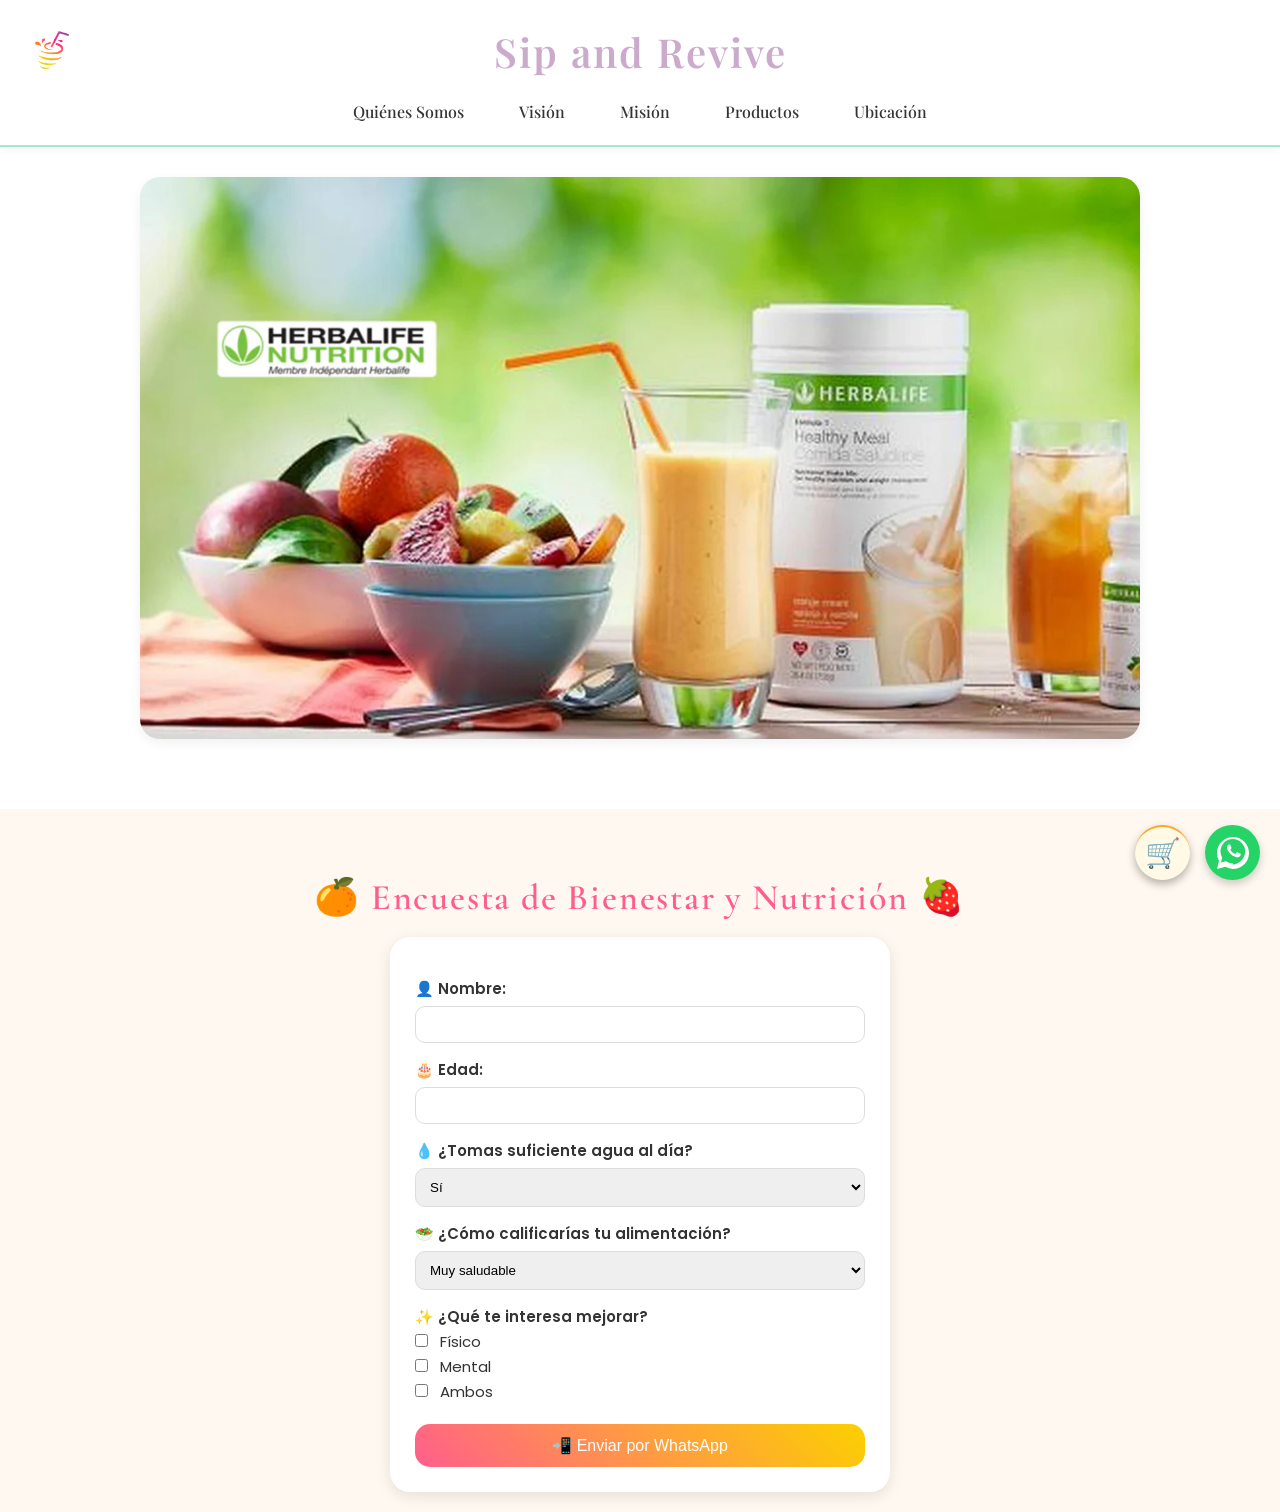
<file: index.html>
<!DOCTYPE html>
<html lang="es">
<head>
  <meta charset="UTF-8" />
  <meta name="viewport" content="width=device-width, initial-scale=1.0"/>
  <title>Sip and Revive</title>
  <link rel="stylesheet" href="style.css" />
  <link href="https://fonts.googleapis.com/css2?family=Playfair+Display&display=swap" rel="stylesheet">
  <link href="https://fonts.googleapis.com/css2?family=Playfair+Display:wght@500;700&family=Lato:wght@300;400;700&display=swap" rel="stylesheet">
  <link href="https://fonts.googleapis.com/css2?family=Cormorant+Garamond:wght@600&family=Poppins&display=swap" rel="stylesheet">
  <style>
    .encuesta-container {
      background: #fff8f0;
      font-family: 'Poppins', sans-serif;
      color: #333;
      padding: 20px;
    }
    .encuesta-container h2 {
      text-align: center;
      color: #ff5e8c;
      font-family: 'Cormorant Garamond', serif;
      font-size: 36px;
      margin-top: 40px;
    }
    form {
      max-width: 500px;
      margin: 0 auto;
      background: white;
      border-radius: 20px;
      padding: 25px;
      box-shadow: 0 4px 15px rgba(0,0,0,0.1);
      font-size: 15px;
    }
    label {
      display: block;
      margin-top: 15px;
      font-weight: 600;
    }
    input, select {
      width: 100%;
      padding: 10px;
      margin-top: 5px;
      border: 1px solid #ddd;
      border-radius: 10px;
    }
    input[type="checkbox"] {
      width: auto;
      margin-right: 8px;
    }
    button {
      margin-top: 20px;
      background: linear-gradient(45deg, #ff5e8c, #ff9a44, #fcd000);
      color: white;
      padding: 12px 18px;
      border: none;
      border-radius: 15px;
      font-size: 16px;
      cursor: pointer;
      width: 100%;
      transition: transform 0.2s;
    }
    button:hover {
      transform: scale(1.05);
    }
  </style>
</head>
<body>

  <a href="index.html" title="Ir al inicio">
  <img src="img/sip.jpg" alt="Sip and Revive Logo" class="logo-flotante" />
</a>


  <!-- Botón WhatsApp -->
  <a href="https://wa.me/50254330040" class="boton-flotante whatsapp" target="_blank" rel="noopener" aria-label="WhatsApp">
    <svg xmlns="http://www.w3.org/2000/svg" viewBox="0 0 24 24" fill="white" width="32" height="32" aria-hidden="true">
      <path d="M20.52 3.48A11.944 11.944 0 0012 0C5.372 0 0 5.372 0 12c0 2.115.555 4.09 1.52 5.82L0 24l6.3-1.6A11.945 11.945 0 0012 24c6.627 0 12-5.373 12-12 0-3.22-1.26-6.24-3.48-8.52zm-8.44 16.44a9.3 9.3 0 01-5.03-1.5l-.36-.22-3.74.95.98-3.65-.23-.37a9.35 9.35 0 011.5-10.9 9.348 9.348 0 0113.2 0 9.35 9.35 0 010 13.2 9.3 9.3 0 01-6.6 3.19zm5.12-7.66c-.27-.14-1.6-.78-1.85-.86-.24-.09-.41-.14-.58.14-.17.27-.66.85-.8 1.03-.14.17-.28.19-.53.07a6.58 6.58 0 01-1.93-1.19 7.35 7.35 0 01-1.36-1.7c-.14-.24-.01-.36.11-.5.12-.12.27-.28.4-.43.13-.14.17-.24.26-.4.09-.14.04-.26-.02-.38-.07-.12-.58-1.39-.8-1.9-.21-.5-.43-.43-.58-.44-.15-.02-.32-.02-.5-.02-.17 0-.45.07-.68.33-.23.27-.89.87-.89 2.12 0 1.25.91 2.46 1.03 2.63.12.17 1.77 2.7 4.28 3.77.6.26 1.07.42 1.44.54.6.2 1.15.17 1.58.1.48-.08 1.6-.65 1.83-1.28.23-.63.23-1.17.16-1.28-.07-.11-.24-.18-.5-.32z"/>
    </svg>
  </a>

  <!-- Botón flotante Carrito -->
  <a href="productos.html#carrito" class="boton-flotante carrito" title="Ver carrito">🛒</a>

  <header>
    <h1>Sip and Revive</h1>
    <nav>
      <ul>
        <li><a href="Quienes_somos.html">Quiénes Somos</a></li>
        <li><a href="vision.html">Visión</a></li>
        <li><a href="mision.html">Misión</a></li>
        <li><a href="productos.html">Productos</a></li>
        <li><a href="indo.html">Ubicación</a></li> <!-- enlace a la nueva página -->
      </ul>
    </nav>
  </header>

  <section class="hero">
    <img src="img/herbalife.jpg" alt="Imagen principal de Sip and Revive" />
  </section>

  <!-- Encuesta -->
  <section class="encuesta-container">
    <h2>🍊 Encuesta de Bienestar y Nutrición 🍓</h2>
    <form id="encuesta-form" onsubmit="enviarWhatsApp(event)">
      <label for="nombre">👤 Nombre:</label>
      <input type="text" id="nombre" required>

      <label for="edad">🎂 Edad:</label>
      <input type="number" id="edad" required>

      <label for="agua">💧 ¿Tomas suficiente agua al día?</label>
      <select id="agua" required>
        <option value="Sí">Sí</option>
        <option value="No">No</option>
        <option value="A veces">A veces</option>
      </select>

      <label for="alimentacion">🥗 ¿Cómo calificarías tu alimentación?</label>
      <select id="alimentacion" required>
        <option value="Muy saludable">Muy saludable</option>
        <option value="Normal">Normal</option>
        <option value="Poco saludable">Poco saludable</option>
      </select>

      <label>✨ ¿Qué te interesa mejorar?</label>
      <input type="checkbox" id="fisico" value="Físico"> Físico<br>
      <input type="checkbox" id="mental" value="Mental"> Mental<br>
      <input type="checkbox" id="ambos" value="Ambos"> Ambos<br>

      <button type="submit">📲 Enviar por WhatsApp</button>
    </form>
  </section>

  <script>
    function enviarWhatsApp(event) {
      event.preventDefault();
      const nombre = document.getElementById('nombre').value;
      const edad = document.getElementById('edad').value;
      const agua = document.getElementById('agua').value;
      const alimentacion = document.getElementById('alimentacion').value;
      let intereses = [];
      if (document.getElementById('fisico').checked) intereses.push("Físico");
      if (document.getElementById('mental').checked) intereses.push("Mental");
      if (document.getElementById('ambos').checked) intereses.push("Ambos");
      const mensaje = `Hola, soy ${nombre}, tengo ${edad} años.
💧 Tomo agua: ${agua}
🍎 Alimentación: ${alimentacion}
✨ Interés en mejorar: ${intereses.join(", ")}`;
      const numero = "50254330040";
      const url = `https://wa.me/${numero}?text=${encodeURIComponent(mensaje)}`;
      window.open(url, '_blank');
    }
  </script>

  <script src="carrito.js"></script>
</body>
</html>
</file>
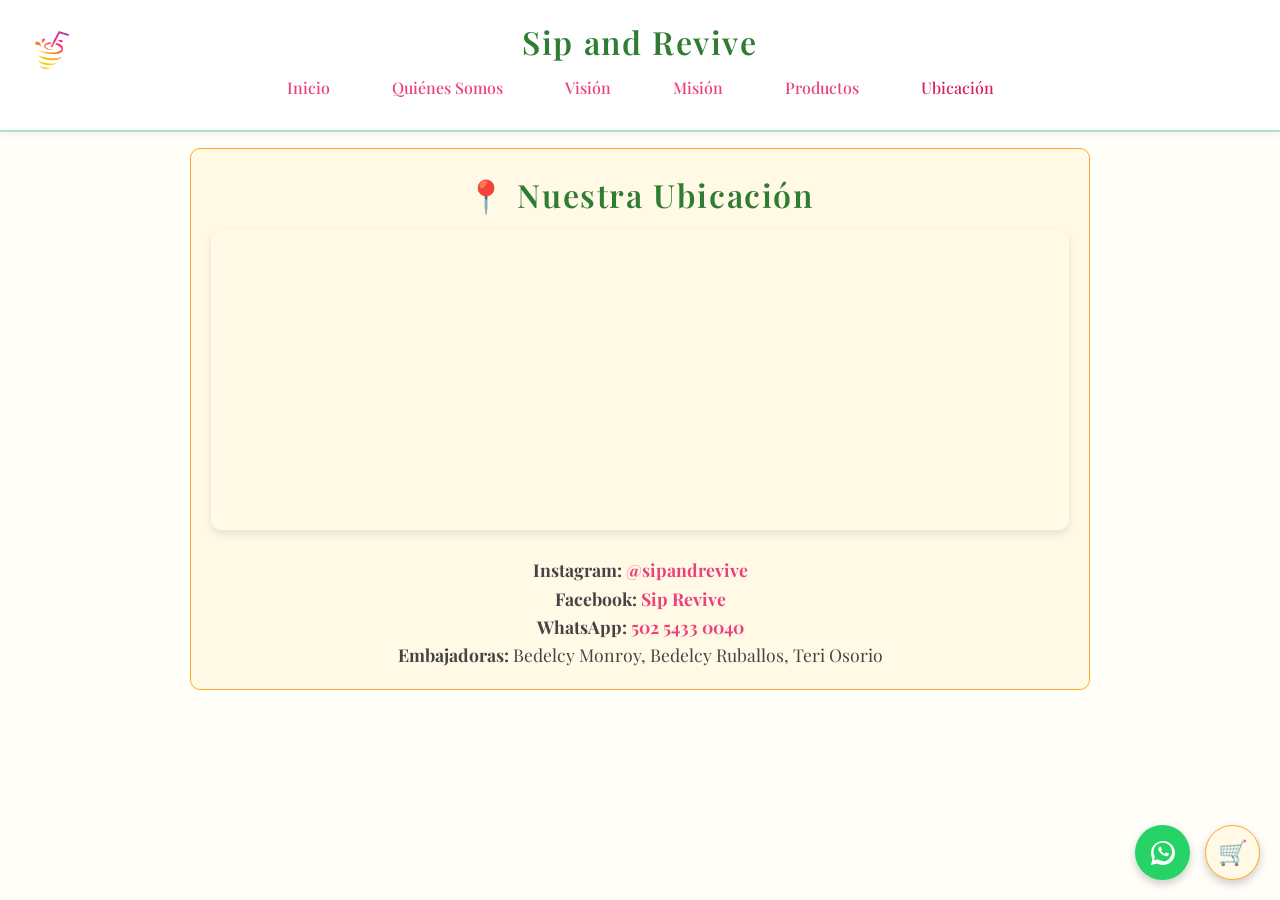
<file: indo.html>
<!DOCTYPE html>
<html lang="es">
<head>
  <meta charset="UTF-8" />
  <meta name="viewport" content="width=device-width, initial-scale=1.0" />
  <title>Ubicación - Sip and Revive</title>
  <link rel="stylesheet" href="style.css" />
  <link href="https://fonts.googleapis.com/css2?family=Playfair+Display&display=swap" rel="stylesheet">
  <style>
    body {
      font-family: 'Playfair Display', serif;
      background-color: #fffef9;
      color: #333;
      margin: 0;
      padding: 0;
    }

    header {
      text-align: center;
      padding: 1rem 0 0.3rem;
    }
    header h1 {
      margin: 0;
      font-family: 'Playfair Display', serif;
      font-size: 2rem;
      color: #2e7d32;
    }
    nav ul {
      list-style: none;
      display: flex;
      justify-content: center;
      gap: 2rem;
      padding: 0;
      margin: 0.5rem 0 1.5rem 0;
      font-weight: 600;
    }
    nav ul li a {
      text-decoration: none;
      color: #ec407a;
      transition: color 0.3s ease;
    }
    nav ul li a:hover,
    nav ul li a.active {
      color: #d81b60;
    }

    .ubicacion-container {
      background: #fff9e6;
      border: 1px solid #ffa726;
      border-radius: 10px;
      padding: 20px;
      margin: 1rem auto 2rem;
      max-width: 900px;
    }
    .ubicacion-container h2 {
      text-align: center;
      color: #2e7d32;
      font-size: 32px;
      margin-top: 0;
    }
    .ubicacion-container p a {
      color: #ec407a;
      text-decoration: none;
      font-weight: bold;
    }
    .ubicacion-container p a:hover {
      color: #d81b60;
    }

    /* Botones flotantes */
    .boton-flotante {
      position: fixed;
      bottom: 20px;
      width: 55px;
      height: 55px;
      border-radius: 50%;
      display: flex;
      align-items: center;
      justify-content: center;
      box-shadow: 0 4px 10px rgba(0,0,0,0.2);
      cursor: pointer;
      transition: background-color 0.3s ease;
      z-index: 1000;
      text-decoration: none;
    }
    .boton-flotante.whatsapp {
      right: 90px;
      background-color: #25d366;
    }
    .boton-flotante.whatsapp:hover {
      background-color: #1ebe57;
    }
    .boton-flotante.whatsapp svg {
      width: 24px;
      height: 24px;
      fill: white;
    }
    .boton-flotante.carrito {
      right: 20px;
      background-color: #fff9e6;
      border: 1px solid #ffa726;
      font-size: 24px;
      color: #2e7d32;
      text-align: center;
      line-height: 55px;
    }
    .boton-flotante.carrito:hover {
      background-color: #ffeab8;
    }

    iframe {
      border: 0;
      border-radius: 10px;
      box-shadow: 0 4px 10px rgba(0,0,0,0.1);
    }
  </style>
</head>
<body>

  <a href="index.html" title="Ir al inicio">
  <img src="img/sip.jpg" alt="Sip and Revive Logo" class="logo-flotante" />
</a>


  <!-- Botón WhatsApp -->
  <a href="https://wa.me/50254330040" class="boton-flotante whatsapp" target="_blank" rel="noopener" aria-label="WhatsApp">
    <svg xmlns="http://www.w3.org/2000/svg" viewBox="0 0 24 24">
      <path d="M20.52 3.48A11.944 11.944 0 0012 0C5.372 0 0 5.372 0 12c0 2.115.555 4.09 1.52 5.82L0 24l6.3-1.6A11.945 11.945 0 0012 24c6.627 0 12-5.373 12-12 0-3.22-1.26-6.24-3.48-8.52zm-8.44 16.44a9.3 9.3 0 01-5.03-1.5l-.36-.22-3.74.95.98-3.65-.23-.37a9.35 9.35 0 011.5-10.9 9.348 9.348 0 0113.2 0 9.35 9.35 0 010 13.2 9.3 9.3 0 01-6.6 3.19zm5.12-7.66c-.27-.14-1.6-.78-1.85-.86-.24-.09-.41-.14-.58.14-.17.27-.66.85-.8 1.03-.14.17-.28.19-.53.07a6.58 6.58 0 01-1.93-1.19 7.35 7.35 0 01-1.36-1.7c-.14-.24-.01-.36.11-.5.12-.12.27-.28.4-.43.13-.14.17-.24.26-.4.09-.14.04-.26-.02-.38-.07-.12-.58-1.39-.8-1.9-.21-.5-.43-.43-.58-.44-.15-.02-.32-.02-.5-.02-.17 0-.45.07-.68.33-.23.27-.89.87-.89 2.12 0 1.25.91 2.46 1.03 2.63.12.17 1.77 2.7 4.28 3.77.6.26 1.07.42 1.44.54.6.2 1.15.17 1.58.1.48-.08 1.6-.65 1.83-1.28.23-.63.23-1.17.16-1.28-.07-.11-.24-.18-.5-.32z"/>
    </svg>
  </a>

  <!-- Botón flotante Carrito -->
  <a href="productos.html#carrito" class="boton-flotante carrito" title="Ver carrito">🛒</a>

  <header>
    <h1>Sip and Revive</h1>
    <nav>
      <ul>
        <li><a href="index.html">Inicio</a></li>
        <li><a href="Quienes_somos.html">Quiénes Somos</a></li>
        <li><a href="vision.html">Visión</a></li>
        <li><a href="mision.html">Misión</a></li>
        <li><a href="productos.html">Productos</a></li>
        <li><a href="indo.html" class="active">Ubicación</a></li>
      </ul>
    </nav>
  </header>

  <section class="ubicacion-container">
    <h2>📍 Nuestra Ubicación</h2>
    <div style="text-align:center; margin-bottom:20px;">
      <a href="https://maps.app.goo.gl/x2k2vtagomGSMtUS6" target="_blank" style="display:inline-block; width:100%; text-decoration:none;">
        <iframe
          src="https://www.google.com/maps/embed?pb=!1m18!1m12!1m3!1d3876.398375594805!2d-90.5139612855782!3d14.634914789759315!2m3!1f0!2f0!3f0!3m2!1i1024!2i768!4f13.1!3m3!1m2!1s0x8589a1e144aa3ff1%3A0x3b2f5fd9b49dc75a!2sGuatemala%20City!5e0!3m2!1ses!2sgt!4v1713286172123!5m2!1ses!2sgt"
          width="100%"
          height="300"
          style="pointer-events:none;"
          allowfullscreen=""
          loading="lazy"
          referrerpolicy="no-referrer-when-downgrade">
        </iframe>
      </a>
    </div>

    <div style="text-align:center;">
      <p><strong>Instagram:</strong> <a href="https://instagram.com/sipandrevive" target="_blank">@sipandrevive</a></p>
      <p><strong>Facebook:</strong> <a href="https://facebook.com/SipRevive" target="_blank">Sip Revive</a></p>
      <p><strong>WhatsApp:</strong> <a href="https://wa.me/50254330040" target="_blank">502 5433 0040</a></p>
      <p><strong>Embajadoras:</strong> Bedelcy Monroy, Bedelcy Ruballos, Teri Osorio</p>
    </div>
  </section>

</body>
</html>
</file>
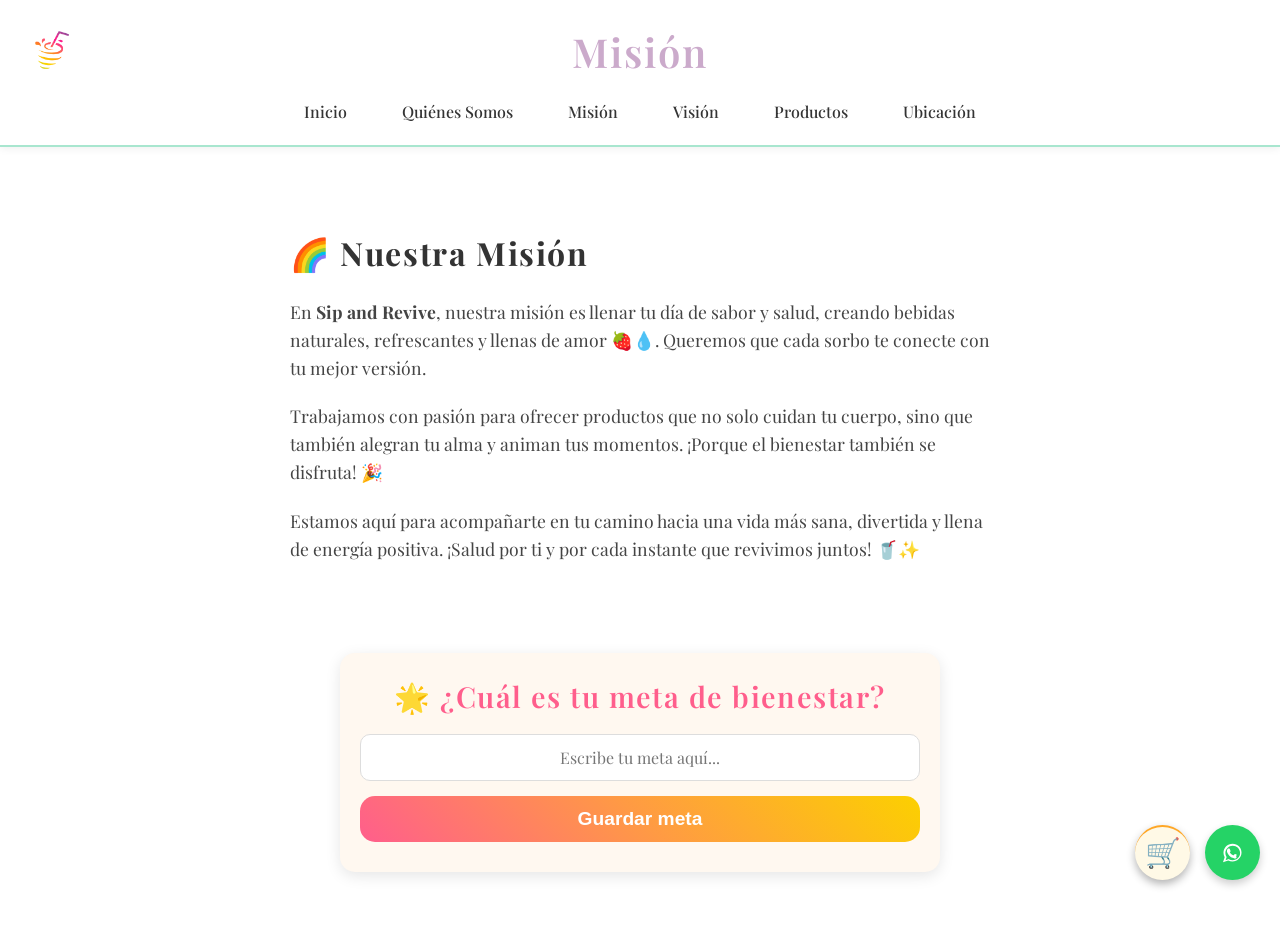
<file: mision.html>
<!DOCTYPE html>
<html lang="es">
<head>
  <meta charset="UTF-8" />
  <meta name="viewport" content="width=device-width, initial-scale=1.0" />
  <title>Misión | Sip and Revive</title>
  <link rel="stylesheet" href="style.css" />
  <link rel="preconnect" href="https://fonts.googleapis.com" />
  <link rel="preconnect" href="https://fonts.gstatic.com" crossorigin />
  <link href="https://fonts.googleapis.com/css2?family=Playfair+Display:wght@400;600;700&display=swap" rel="stylesheet" />

  <style>
    /* TÍTULO alineado como el texto */
    .titulo-seccion {
      max-width: 700px;
      margin: 40px auto 10px auto;
      font-family: 'Playfair Display', serif;
      font-weight: 700;
      font-size: 2rem;
      color: #333;
      text-align: left;
    }

    /* Animación para el texto */
    .mision-texto {
      opacity: 0;
      transform: translateY(30px);
      transition: opacity 1.2s ease, transform 1.2s ease;
      max-width: 700px;
      margin: 20px auto;
      font-size: 1.1rem;
      line-height: 1.6;
      text-align: left; /* alineado como en la imagen */
    }

    .mision-texto.visible {
      opacity: 1;
      transform: translateY(0);
    }

    /* Estilos metas personales */
    .metas-personales {
      max-width: 600px;
      margin: 40px auto;
      padding: 20px;
      background: #fff8f0;
      border-radius: 15px;
      box-shadow: 0 4px 15px rgba(0,0,0,0.1);
      font-family: 'Playfair Display', serif;
      color: #333;
      text-align: center;
    }

    .metas-personales h3 {
      color: #ff5e8c;
      margin-bottom: 15px;
      font-weight: 600;
      font-size: 1.8rem;
    }

    .metas-personales input[type="text"] {
      width: 100%;
      padding: 12px 15px;
      border-radius: 10px;
      border: 1px solid #ddd;
      font-size: 1rem;
      margin-bottom: 15px;
      box-sizing: border-box;
      font-family: 'Playfair Display', serif;
      text-align: center;
    }

    .metas-personales input[type="text"]::placeholder {
      text-align: center;
    }

    .metas-personales button {
      width: 100%;
      background: linear-gradient(45deg, #ff5e8c, #ff9a44, #fcd000);
      color: white;
      font-size: 1.2rem;
      padding: 12px;
      border: none;
      border-radius: 15px;
      cursor: pointer;
      font-weight: 600;
      transition: transform 0.2s ease;
    }

    .metas-personales button:hover {
      transform: scale(1.05);
    }

    #metaGuardada {
      margin-top: 10px;
      color: #d6336c;
      font-weight: 500;
      text-align: center;
      font-style: italic;
    }
  </style>
</head>
<body>
  
  <a href="index.html" title="Ir al inicio">
  <img src="img/sip.jpg" alt="Sip and Revive Logo" class="logo-flotante" />
</a>

  <header>
    <h1>Misión</h1>
    <nav>
      <ul>
        <li><a href="index.html">Inicio</a></li>
        <li><a href="Quienes_somos.html">Quiénes Somos</a></li>
        <li><a href="mision.html">Misión</a></li>
        <li><a href="vision.html">Visión</a></li>
        <li><a href="productos.html">Productos</a></li>
        <li><a href="indo.html">Ubicación</a></li> <!-- Aquí está el enlace corregido -->
      </ul>
    </nav>
  </header>

  <main>
    <section>
      <h2 class="titulo-seccion">🌈 Nuestra Misión</h2>
      <p class="mision-texto">
        En <strong>Sip and Revive</strong>, nuestra misión es llenar tu día de sabor y salud, creando bebidas naturales, refrescantes y llenas de amor 🍓💧. Queremos que cada sorbo te conecte con tu mejor versión.
      </p>
      <p class="mision-texto">
        Trabajamos con pasión para ofrecer productos que no solo cuidan tu cuerpo, sino que también alegran tu alma y animan tus momentos. ¡Porque el bienestar también se disfruta! 🎉
      </p>
      <p class="mision-texto">
        Estamos aquí para acompañarte en tu camino hacia una vida más sana, divertida y llena de energía positiva. ¡Salud por ti y por cada instante que revivimos juntos! 🥤✨
      </p>
    </section>

    <!-- Meta personal interactiva -->
    <div class="metas-personales">
      <h3>🌟 ¿Cuál es tu meta de bienestar?</h3>
      <input type="text" id="metaInput" placeholder="Escribe tu meta aquí..." />
      <button id="guardarMetaBtn" type="button">Guardar meta</button>
      <p id="metaGuardada"></p>
    </div>
  </main>

  <!-- Botones flotantes -->
  <a href="https://wa.me/50254330040" class="boton-flotante whatsapp" target="_blank" title="Enviar WhatsApp">
    <svg xmlns="http://www.w3.org/2000/svg" viewBox="0 0 32 32" fill="white" width="28" height="28" style="margin: 13px;">
      <path d="M16.1 0.5C7.6 0.5 0.8 7.2 0.8 15.6c0 2.7 0.7 5.2 2 7.4L0 31.5l8.8-2.8c2.1 1.1 4.5 1.7 7.1 1.7 8.5 0 15.3-6.7 15.3-15.1S24.5 0.5 16.1 0.5zm0 27.7c-2.2 0-4.3-0.6-6.1-1.7l-0.4-0.2-5.2 1.7 1.7-5.1-0.3-0.5c-1.2-1.9-1.8-4.1-1.8-6.4 0-6.7 5.6-12.2 12.4-12.2s12.4 5.4 12.4 12.2c0.1 6.6-5.5 12.1-12.7 12.1zm7.1-9.1c-0.4-0.2-2.4-1.2-2.7-1.3-0.4-0.1-0.7-0.2-1 0.2s-1.1 1.3-1.4 1.6c-0.3 0.3-0.5 0.3-0.9 0.1-2.4-1.2-3.9-2.1-5.5-4.7-0.4-0.6 0.4-0.9 1.1-1.9 0.1-0.2 0.1-0.4 0-0.6s-1-2.4-1.4-3.3c-0.4-1-0.8-0.8-1.1-0.8h-0.9c-0.3 0-0.8 0.1-1.2 0.5-0.4 0.4-1.6 1.6-1.6 3.9s1.6 4.5 1.9 4.8c0.2 0.3 3.1 4.9 7.7 6.5 1.1 0.5 2 0.8 2.7 1s1.3 0.1 1.8 0.1c0.6-0.1 1.8-0.7 2-1.4s0.2-1.3 0.2-1.4c-0.1-0.1-0.4-0.2-0.9-0.4z"/>
    </svg>
  </a>

  <a href="carrito.html" class="boton-flotante carrito" title="Ver carrito">
    🛒
  </a>

  <script>
    // Animar la aparición del texto
    document.addEventListener("DOMContentLoaded", () => {
      const textos = document.querySelectorAll(".mision-texto");
      textos.forEach((p, i) => {
        setTimeout(() => {
          p.classList.add("visible");
        }, i * 400);
      });
    });

    // Enviar meta a WhatsApp
    document.getElementById("guardarMetaBtn").addEventListener("click", () => {
      const input = document.getElementById("metaInput");
      const meta = input.value.trim();
      const resultado = document.getElementById("metaGuardada");

      if (meta) {
        const mensaje = encodeURIComponent("¡Hola! Mi meta personal es: " + meta);
        const url = "https://wa.me/50254330040?text=" + mensaje;
        window.open(url, '_blank');
        resultado.textContent = "¡Meta enviada a WhatsApp!";
        input.value = "";
      } else {
        resultado.textContent = "Por favor, escribe una meta antes de enviar.";
      }
    });
  </script>
</body>
</html>
</file>
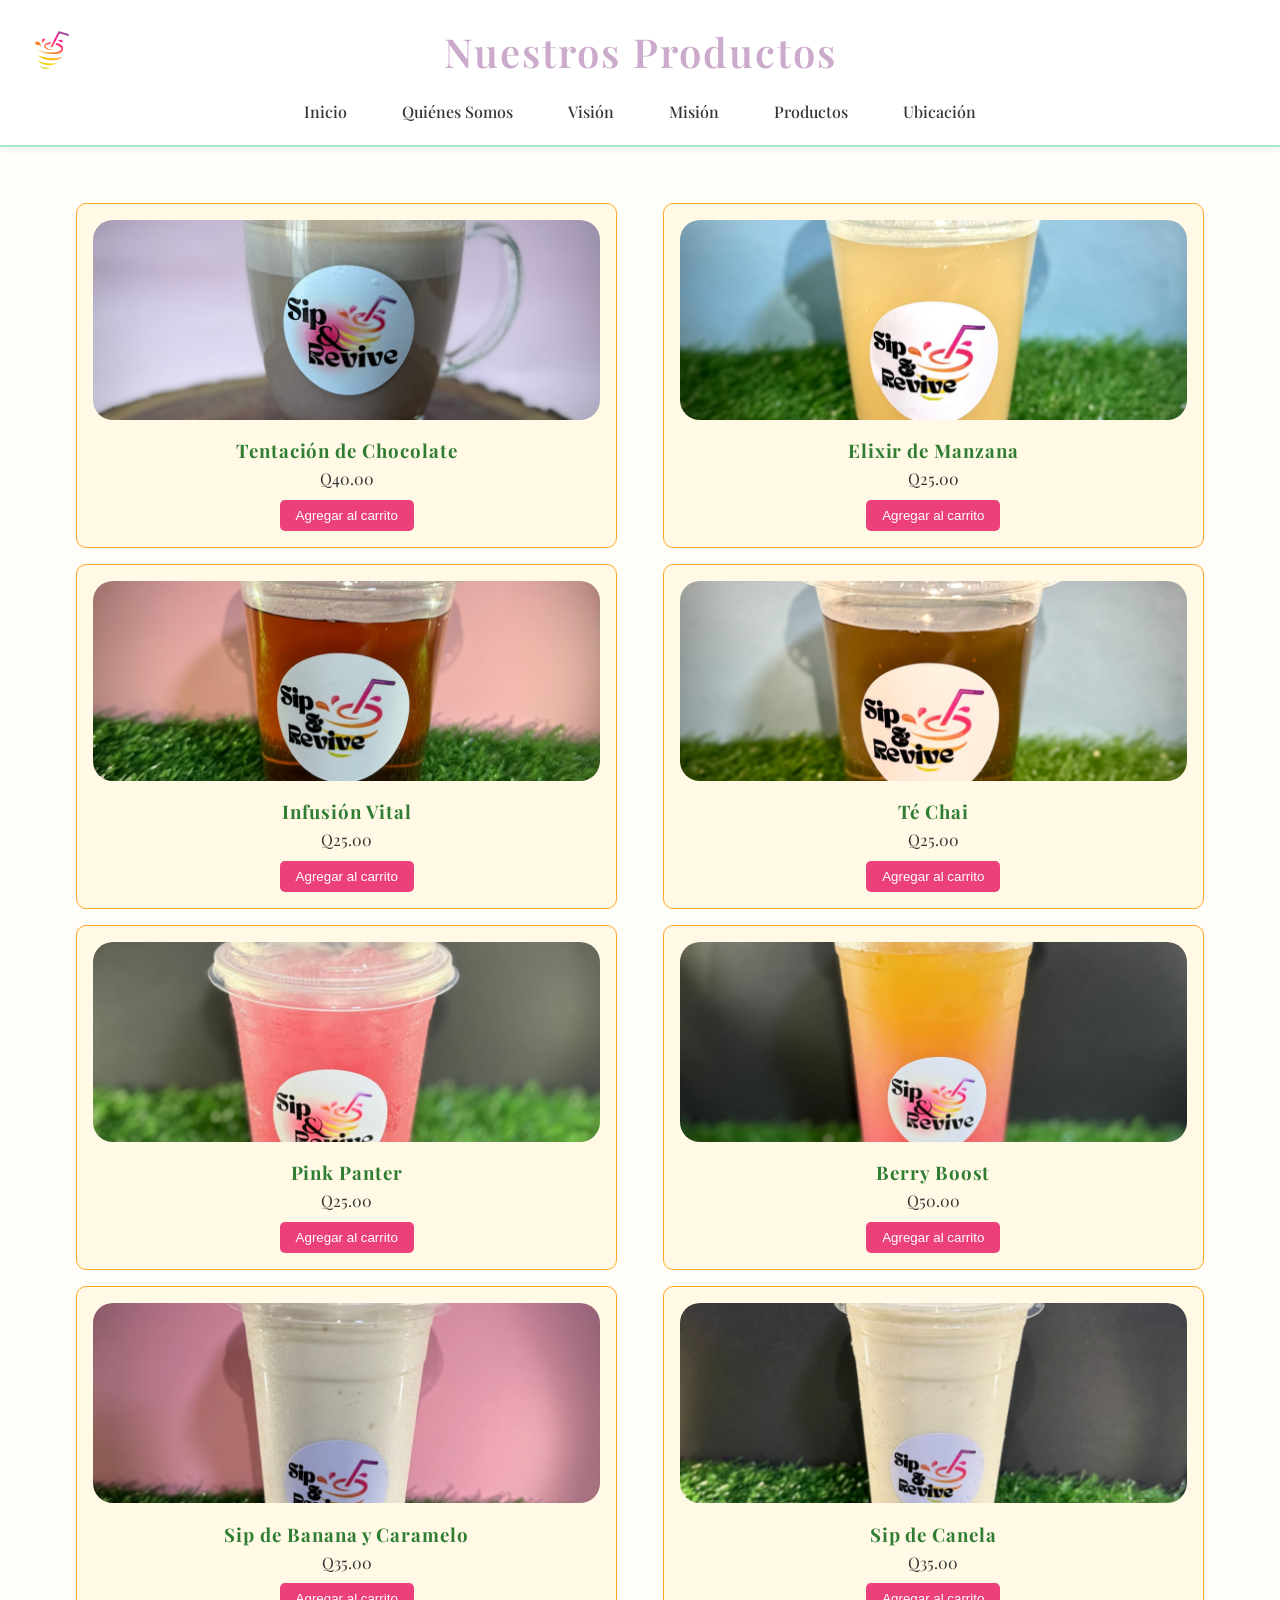
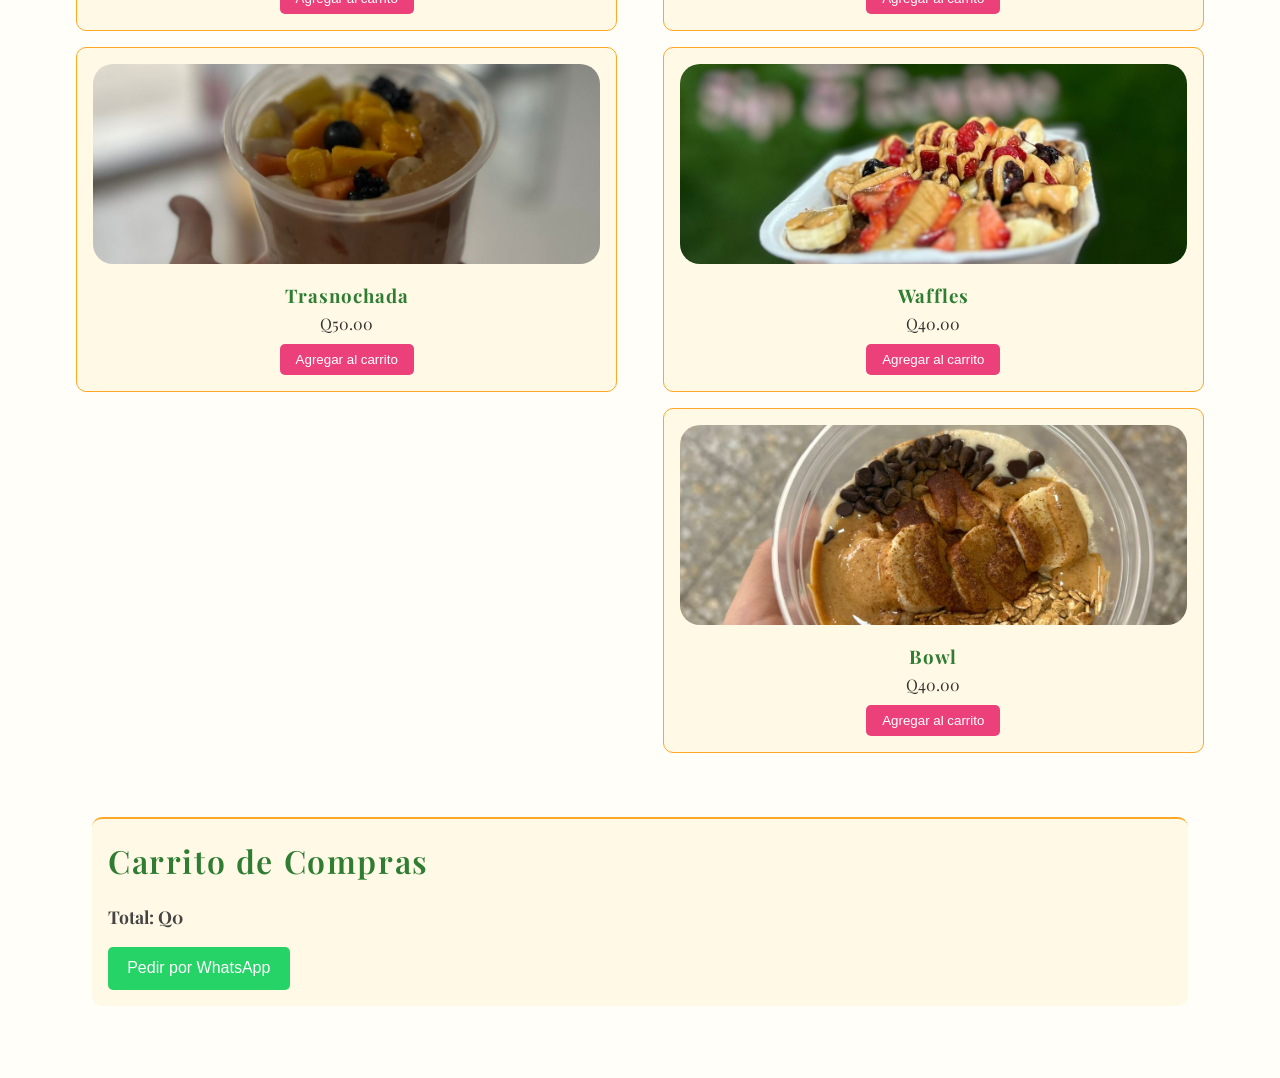
<file: productos.html>
<!DOCTYPE html>
<html lang="es">
<head>
  <meta charset="UTF-8" />
  <title>Productos - Sip and Revive</title>
  <meta name="viewport" content="width=device-width, initial-scale=1.0" />
  <link rel="stylesheet" href="style.css" />
  <link href="https://fonts.googleapis.com/css2?family=Playfair+Display&display=swap" rel="stylesheet">
  <style>
    body {
      font-family: 'Playfair Display', serif;
      background-color: #fffef9;
      color: #333;
    }

    .contenedor-productos {
      display: flex;
      justify-content: space-between;
      flex-wrap: wrap;
      gap: 2rem;
      padding: 1rem;
    }

    .columna {
      width: 48%;
    }

    .producto {
      background: #fff9e6;
      border: 1px solid #ffa726;
      padding: 1rem;
      border-radius: 10px;
      margin-bottom: 1rem;
      text-align: center;
      transition: transform 0.3s ease;
    }

    .producto:hover {
      transform: scale(1.02);
    }

    .producto img {
      width: 100%;
      max-height: 200px;
      object-fit: cover;
      border-radius: 20px;
      aspect-ratio: 1/1;
    }

    .producto h3 {
      color: #2e7d32;
      margin-top: 10px;
    }

    .producto button {
      background-color: #ec407a;
      color: white;
      padding: 0.5rem 1rem;
      border: none;
      cursor: pointer;
      border-radius: 5px;
      margin-top: 0.5rem;
    }

    .producto button:hover {
      background-color: #d81b60;
    }

    .carrito {
      background-color: #fff9e6;
      border-top: 2px solid #ffa726;
      padding: 1rem;
      margin: 2rem;
      border-radius: 10px;
    }

    .carrito h2 {
      color: #2e7d32;
    }

    #btn-pedir {
      background-color: #25d366;
      color: white;
      padding: 0.8rem 1.2rem;
      border: none;
      border-radius: 5px;
      font-size: 1rem;
      cursor: pointer;
      margin-top: 1rem;
    }

    .item-carrito {
      display: flex;
      justify-content: space-between;
      align-items: center;
      margin-bottom: 8px;
      font-size: 1rem;
    }

    .item-carrito button {
      background-color: transparent;
      border: none;
      color: #d32f2f;
      font-weight: bold;
      cursor: pointer;
      font-size: 1.2rem;
    }

    .total {
      margin-top: 1rem;
      font-weight: bold;
      font-size: 1.1rem;
    }
  </style>
</head>
<body>

  <a href="index.html" title="Ir al inicio">
  <img src="img/sip.jpg" alt="Sip and Revive Logo" class="logo-flotante" />
</a>

  <header>
    <h1>Nuestros Productos</h1>
    <nav>
      <ul>
        <li><a href="index.html">Inicio</a></li>
        <li><a href="Quienes_somos.html">Quiénes Somos</a></li>
        <li><a href="vision.html">Visión</a></li>
        <li><a href="mision.html">Misión</a></li>
        <li><a href="productos.html">Productos</a></li>
        <li><a href="indo.html">Ubicación</a></li> <!-- Enlace corregido -->
      </ul>
    </nav>
  </header>

  <main>
    <div class="contenedor-productos">
      <div class="columna izquierda">
        <div class="producto">
          <img src="img/img1.jpg" alt="Tentación De Chocolate">
          <h3>Tentación de Chocolate</h3>
          <p>Q40.00</p>
          <button onclick="agregarAlCarrito('Tentación de Chocolate', 40)">Agregar al carrito</button>
        </div>
        <div class="producto">
          <img src="img/img2.jpg" alt="Infusión Vital">
          <h3>Infusión Vital</h3>
          <p>Q25.00</p>
          <button onclick="agregarAlCarrito('Infusión Vital', 25)">Agregar al carrito</button>
        </div>
        <div class="producto">
          <img src="img/img3.jpg" alt="Pink Panter">
          <h3>Pink Panter</h3>
          <p>Q25.00</p>
          <button onclick="agregarAlCarrito('Pink Panter', 25)">Agregar al carrito</button>
        </div>
        <div class="producto">
          <img src="img/img4.jpg" alt="Banana y Caramelo">
          <h3>Sip de Banana y Caramelo</h3>
          <p>Q35.00</p>
          <button onclick="agregarAlCarrito('Sip de Banana y Caramelo', 35)">Agregar al carrito</button>
        </div>
        <div class="producto">
          <img src="img/img5.jpg" alt="Trasnochada">
          <h3>Trasnochada</h3>
          <p>Q50.00</p>
          <button onclick="agregarAlCarrito('Trasnochada', 50)">Agregar al carrito</button>
        </div>
      </div>

      <div class="columna derecha">
        <div class="producto">
          <img src="img/img6.jpg" alt="Elixir de Manzana">
          <h3>Elixir de Manzana</h3>
          <p>Q25.00</p>
          <button onclick="agregarAlCarrito('Elixir de Manzana', 25)">Agregar al carrito</button>
        </div>
        <div class="producto">
          <img src="img/img7.jpg" alt="Té Chai">
          <h3>Té Chai</h3>
          <p>Q25.00</p>
          <button onclick="agregarAlCarrito('Té Chai', 25)">Agregar al carrito</button>
        </div>
        <div class="producto">
          <img src="img/img8.jpg" alt="Berry Boost">
          <h3>Berry Boost</h3>
          <p>Q50.00</p>
          <button onclick="agregarAlCarrito('Berry Boost', 50)">Agregar al carrito</button>
        </div>
        <div class="producto">
          <img src="img/img9.jpg" alt="Sip de Canela">
          <h3>Sip de Canela</h3>
          <p>Q35.00</p>
          <button onclick="agregarAlCarrito('Sip de Canela', 35)">Agregar al carrito</button>
        </div>
        <div class="producto">
          <img src="img/img10.jpg" alt="Waffles">
          <h3>Waffles</h3>
          <p>Q40.00</p>
          <button onclick="agregarAlCarrito('Waffles', 40)">Agregar al carrito</button>
        </div>
        <div class="producto">
          <img src="img/img11.jpg" alt="Bowl">
          <h3>Bowl</h3>
          <p>Q40.00</p>
          <button onclick="agregarAlCarrito('Bowl', 40)">Agregar al carrito</button>
        </div>
      </div>
    </div>

    <section class="carrito">
      <h2>Carrito de Compras</h2>
      <ul id="lista-carrito"></ul>
      <p class="total">Total: Q<span id="total">0</span></p>
      <button id="btn-pedir" onclick="pedirPorWhatsApp()">Pedir por WhatsApp</button>
    </section>
  </main>

  <script>
    const carrito = [];

    function agregarAlCarrito(nombre, precio) {
      carrito.push({ nombre, precio });
      mostrarCarrito();
    }

    function eliminarDelCarrito(index) {
      carrito.splice(index, 1);
      mostrarCarrito();
    }

    function mostrarCarrito() {
      const lista = document.getElementById('lista-carrito');
      const totalSpan = document.getElementById('total');
      lista.innerHTML = '';
      let total = 0;

      carrito.forEach((producto, index) => {
        const li = document.createElement('li');
        li.className = "item-carrito";
        li.innerHTML = `
          ${producto.nombre} - Q${producto.precio}
          <button onclick="eliminarDelCarrito(${index})">✖</button>
        `;
        lista.appendChild(li);
        total += producto.precio;
      });

      totalSpan.textContent = total;
    }

    function pedirPorWhatsApp() {
      if (carrito.length === 0) return alert('Tu carrito está vacío');
      let mensaje = 'Hola, quiero pedir lo siguiente:%0A';
      carrito.forEach(p => {
        mensaje += `- ${p.nombre} (Q${p.precio})%0A`;
      });
      const url = `https://wa.me/50254330040?text=${mensaje}`;
      window.open(url, '_blank');
    }
  </script>
</body>
</html>
</file>
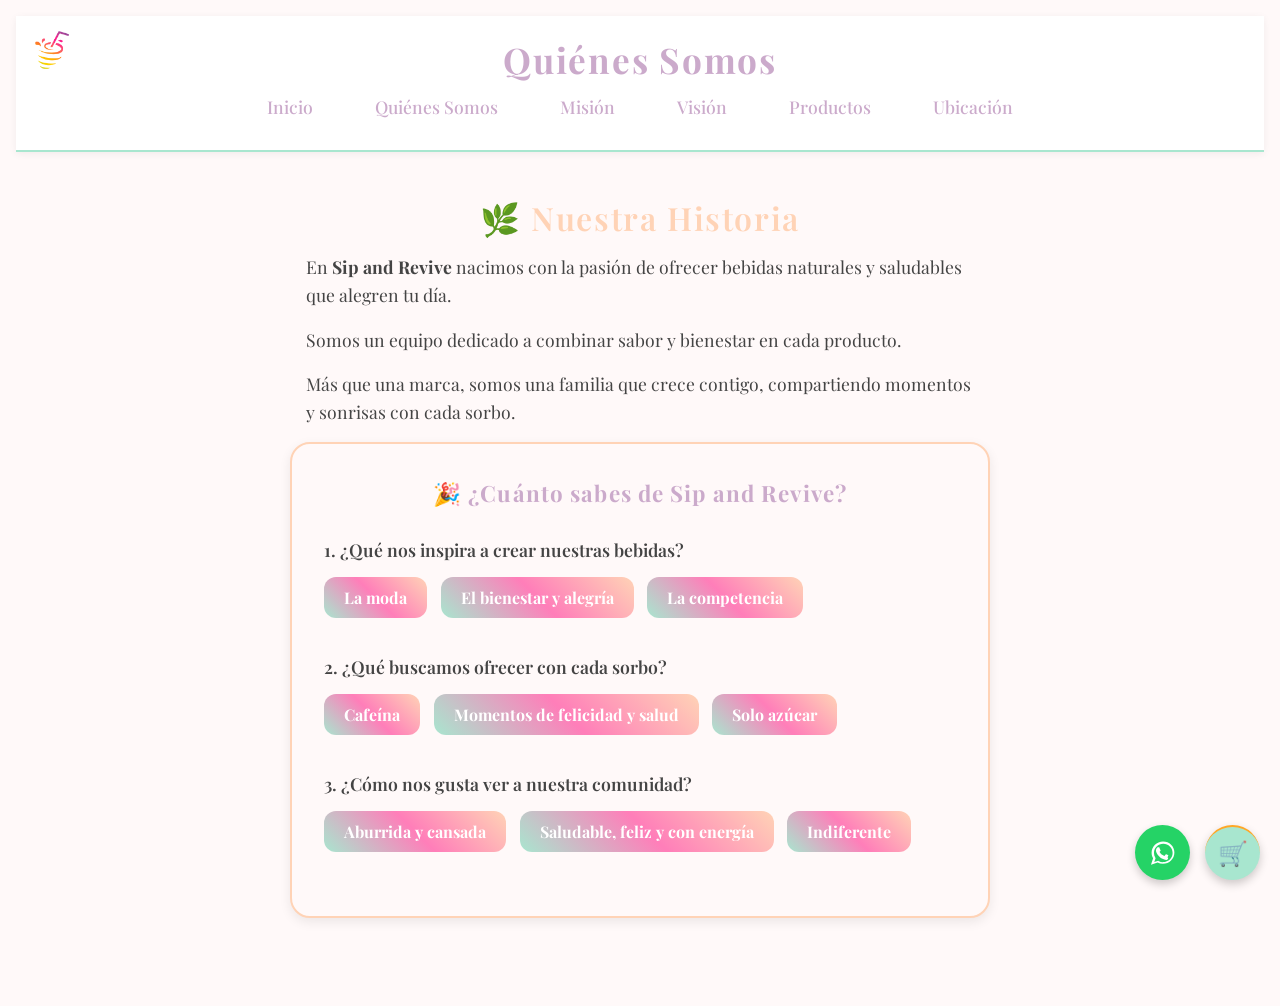
<file: Quienes_somos.html>
<!DOCTYPE html>
<html lang="es">
<head>
  <meta charset="UTF-8" />
  <meta name="viewport" content="width=device-width, initial-scale=1" />
  <title>Quiénes Somos | Sip and Revive</title>
  <link rel="stylesheet" href="style.css" />
  <link rel="preconnect" href="https://fonts.googleapis.com" />
  <link rel="preconnect" href="https://fonts.gstatic.com" crossorigin />
  <link href="https://fonts.googleapis.com/css2?family=Playfair+Display:wght@400;600;700&display=swap" rel="stylesheet" />
  <style>
    :root {
      --morado: #cbaacb;
      --verde: #a8e6cf;
      --fuccia: #ff7eb9;
      --naranja: #ffd3b6;
      --fondo: #fff9f9;
    }

    body {
      font-family: 'Playfair Display', serif;
      background-color: var(--fondo);
      margin: 0;
      padding: 1rem 1rem 3rem;
      color: var(--morado);
    }

    header {
      text-align: center;
      padding: 1rem 0 0.3rem;
    }
    header h1 {
      margin: 0;
      font-weight: 700;
      font-size: 2.2rem;
      color: var(--morado);
    }

    nav ul {
      list-style: none;
      display: flex;
      justify-content: center;
      gap: 2rem;
      padding: 0;
      margin: 0.3rem 0 1.5rem 0;
      font-weight: 600;
      font-size: 1.1rem;
    }
    nav ul li a {
      text-decoration: none;
      color: var(--morado);
      transition: color 0.3s ease;
    }
    nav ul li a:hover,
    nav ul li a:focus {
      color: var(--fuccia);
    }

    section {
      max-width: 700px;
      margin: 0 auto;
      padding: 0 1rem;
    }

    h2 {
      font-weight: 700;
      font-size: 1.9rem;
      margin-bottom: 1rem;
      text-align: center;
      color: var(--morado);
    }

    p.quienes-texto {
      font-weight: 400;
      font-size: 1.1rem;
      line-height: 1.6;
      margin-bottom: 1rem;
      opacity: 0;
      transform: translateY(30px);
      transition: opacity 1.2s ease, transform 1.2s ease;
    }
    p.quienes-texto.visible {
      opacity: 1;
      transform: translateY(0);
    }

    .hero {
      max-width: 700px;
      margin: 2rem auto 3rem;
      text-align: center;
    }
    .hero img {
      width: 100%;
      border-radius: 20px;
      border: 1.5px solid var(--naranja);
      box-shadow: 0 4px 12px rgba(0,0,0,0.08);
    }

    .trivia {
      background: var(--fondo);
      border-radius: 20px;
      box-shadow: 0 4px 12px rgba(0,0,0,0.08);
      max-width: 700px;
      margin: 0 auto;
      padding: 2rem 2rem 3rem;
      border: 2px solid var(--naranja);
      color: var(--morado);
    }
    .trivia h3 {
      font-size: 1.4rem;
      margin-bottom: 1.5rem;
      color: var(--morado);
      font-weight: 700;
      text-align: center;
    }
    .trivia p {
      font-weight: 600;
      font-size: 1.1rem;
      margin-top: 1.2rem;
      margin-bottom: 0.6rem;
    }

    .trivia button {
      background: linear-gradient(45deg, var(--verde), var(--fuccia), var(--naranja));
      border: none;
      border-radius: 12px;
      color: white;
      cursor: pointer;
      font-family: 'Playfair Display', serif;
      font-weight: bold;
      font-size: 1rem;
      margin: 0.2rem 0.6rem 1rem 0;
      padding: 10px 20px;
      transition: transform 0.3s ease, box-shadow 0.3s ease;
      user-select: none;
    }
    .trivia button:hover:not(.selected) {
      transform: scale(1.05);
      box-shadow: 0 0 8px var(--fuccia);
    }
    .trivia button.selected {
      background: var(--fuccia);
      box-shadow: 0 0 10px var(--fuccia);
      cursor: default;
    }
    .trivia button:disabled {
      cursor: default;
    }

    #resultado {
      margin-top: 1.8rem;
      font-weight: 700;
      font-size: 1.2rem;
      text-align: center;
      color: var(--fuccia);
      font-style: italic;
      display: none;
    }

    /* Botones flotantes */
    .boton-flotante {
      position: fixed;
      bottom: 20px;
      right: 20px;
      width: 55px;
      height: 55px;
      border-radius: 50%;
      display: flex;
      align-items: center;
      justify-content: center;
      box-shadow: 0 4px 10px rgba(0,0,0,0.2);
      cursor: pointer;
      transition: background-color 0.3s ease;
      z-index: 1000;
    }
    .boton-flotante.whatsapp {
      right: 90px;
      background-color: #25d366;
    }
    .boton-flotante.whatsapp:hover {
      background-color: #1ebe57;
    }
    .boton-flotante.whatsapp svg {
      width: 24px;
      height: 24px;
      fill: white;
    }
    .boton-flotante.carrito {
      font-size: 24px;
      color: white;
      text-align: center;
      line-height: 55px;
      background-color: var(--verde);
      right: 20px;
    }
    .boton-flotante.carrito:hover {
      background-color: #8ad0b6;
    }
  </style>
</head>
<body>

  <a href="index.html" title="Ir al inicio">
  <img src="img/sip.jpg" alt="Sip and Revive Logo" class="logo-flotante" />
</a>

  <header>
    <h1>Quiénes Somos</h1>
    <nav>
      <ul>
        <li><a href="index.html">Inicio</a></li>
        <li><a href="Quienes_somos.html">Quiénes Somos</a></li>
        <li><a href="mision.html">Misión</a></li>
        <li><a href="vision.html">Visión</a></li>
        <li><a href="productos.html">Productos</a></li>
        <li><a href="indo.html">Ubicación</a></li> <!-- Enlace corregido -->
      </ul>
    </nav>
  </header>

  <main>
    <section>
      <h2>🌿 Nuestra Historia</h2>
      <p class="quienes-texto">
        En <strong>Sip and Revive</strong> nacimos con la pasión de ofrecer bebidas naturales y saludables que alegren tu día.
      </p>
      <p class="quienes-texto">
        Somos un equipo dedicado a combinar sabor y bienestar en cada producto.
      </p>
      <p class="quienes-texto">
        Más que una marca, somos una familia que crece contigo, compartiendo momentos y sonrisas con cada sorbo.
      </p>
    </section>

    <!-- Trivia Interactiva -->
    <section class="trivia">
      <h3>🎉 ¿Cuánto sabes de Sip and Revive?</h3>
      <div id="preguntas">
        <p>1. ¿Qué nos inspira a crear nuestras bebidas?</p>
        <button onclick="responder(0, 1, this)">La moda</button>
        <button onclick="responder(0, 2, this)">El bienestar y alegría</button>
        <button onclick="responder(0, 3, this)">La competencia</button>

        <p>2. ¿Qué buscamos ofrecer con cada sorbo?</p>
        <button onclick="responder(1, 1, this)">Cafeína</button>
        <button onclick="responder(1, 2, this)">Momentos de felicidad y salud</button>
        <button onclick="responder(1, 3, this)">Solo azúcar</button>

        <p>3. ¿Cómo nos gusta ver a nuestra comunidad?</p>
        <button onclick="responder(2, 1, this)">Aburrida y cansada</button>
        <button onclick="responder(2, 2, this)">Saludable, feliz y con energía</button>
        <button onclick="responder(2, 3, this)">Indiferente</button>
      </div>
      <div id="resultado"></div>
    </section>
  </main>

  <!-- Botones flotantes -->
  <a href="https://wa.me/50254330040" class="boton-flotante whatsapp" target="_blank" title="Enviar WhatsApp">
    <svg xmlns="http://www.w3.org/2000/svg" viewBox="0 0 32 32" fill="white">
      <path d="M16.1 0.5C7.6 0.5 0.8 7.2 0.8 15.6c0 2.7 0.7 5.2 2 7.4L0 31.5l8.8-2.8c2.1 1.1 4.5 1.7 7.1 1.7 8.5 0 15.3-6.7 15.3-15.1S24.5 0.5 16.1 0.5zm0 27.7c-2.2 0-4.3-0.6-6.1-1.7l-0.4-0.2-5.2 1.7 1.7-5.1-0.3-0.5c-1.2-1.9-1.8-4.1-1.8-6.4 0-6.7 5.6-12.2 12.4-12.2s12.4 5.4 12.4 12.2c0.1 6.6-5.5 12.1-12.7 12.1zm7.1-9.1c-0.4-0.2-2.4-1.2-2.7-1.3-0.4-0.1-0.7-0.2-1 0.2s-1.1 1.3-1.4 1.6c-0.3 0.3-0.5 0.3-0.9 0.1-2.4-1.2-3.9-2.1-5.5-4.7-0.4-0.6 0.4-0.9 1.1-1.9 0.1-0.2 0.1-0.4 0-0.6s-1-2.4-1.4-3.3c-0.4-1-0.8-0.8-1.1-0.8h-0.9c-0.3 0-0.8 0.1-1.2 0.5-0.4 0.4-1.6 1.6-1.6 3.9s1.6 4.5 1.9 4.8c0.2 0.3 3.1 4.9 7.7 6.5 1.1 0.5 2 0.8 2.7 1s1.3 0.1 1.8 0.1c0.6-0.1 1.8-0.7 2-1.4s0.2-1.3 0.2-1.4c-0.1-0.1-0.4-0.2-0.9-0.4z"/>
    </svg>
  </a>
  <a href="carrito.html" class="boton-flotante carrito" title="Ver carrito">🛒</a>

  <script>
    // Animación aparición textos
    document.addEventListener("DOMContentLoaded", () => {
      const textos = document.querySelectorAll(".quienes-texto");
      textos.forEach((p, i) => {
        setTimeout(() => {
          p.classList.add("visible");
        }, i * 400);
      });
    });

    // Trivia respuestas
    const respuestasCorrectas = [2, 2, 2];
    const respuestasUsuario = [0, 0, 0];

    function responder(preguntaIndex, opcionIndex, boton) {
      if (respuestasUsuario[preguntaIndex] !== 0) return; // No cambiar si ya respondida

      respuestasUsuario[preguntaIndex] = opcionIndex;

      // Selecciona los botones de la pregunta para deshabilitar y manejar estilos
      const botones = document.querySelectorAll('.trivia button');
      const inicio = preguntaIndex * 3;
      const fin = inicio + 3;

      for(let i = inicio; i < fin; i++) {
        botones[i].disabled = true;
        botones[i].classList.remove('selected');
      }
      boton.classList.add('selected');

      if (!respuestasUsuario.includes(0)) {
        mostrarResultado();
      }
    }

    function mostrarResultado() {
      let correctas = 0;
      for(let i = 0; i < respuestasUsuario.length; i++) {
        if (respuestasUsuario[i] === respuestasCorrectas[i]) correctas++;
      }

      let texto = "";
      if(correctas === 3) texto = "¡Eres un verdadero fan de Sip and Revive! 🍓✨";
      else if(correctas === 2) texto = "¡Casi perfecto! Vuelve a repasar nuestra historia 🍃";
      else texto = "¡Sigue explorando! Hay mucho por descubrir 💡";

      const resultadoDiv = document.getElementById('resultado');
      resultadoDiv.style.display = 'block';
      resultadoDiv.textContent = texto;
    }
  </script>
</body>
</html>
</file>
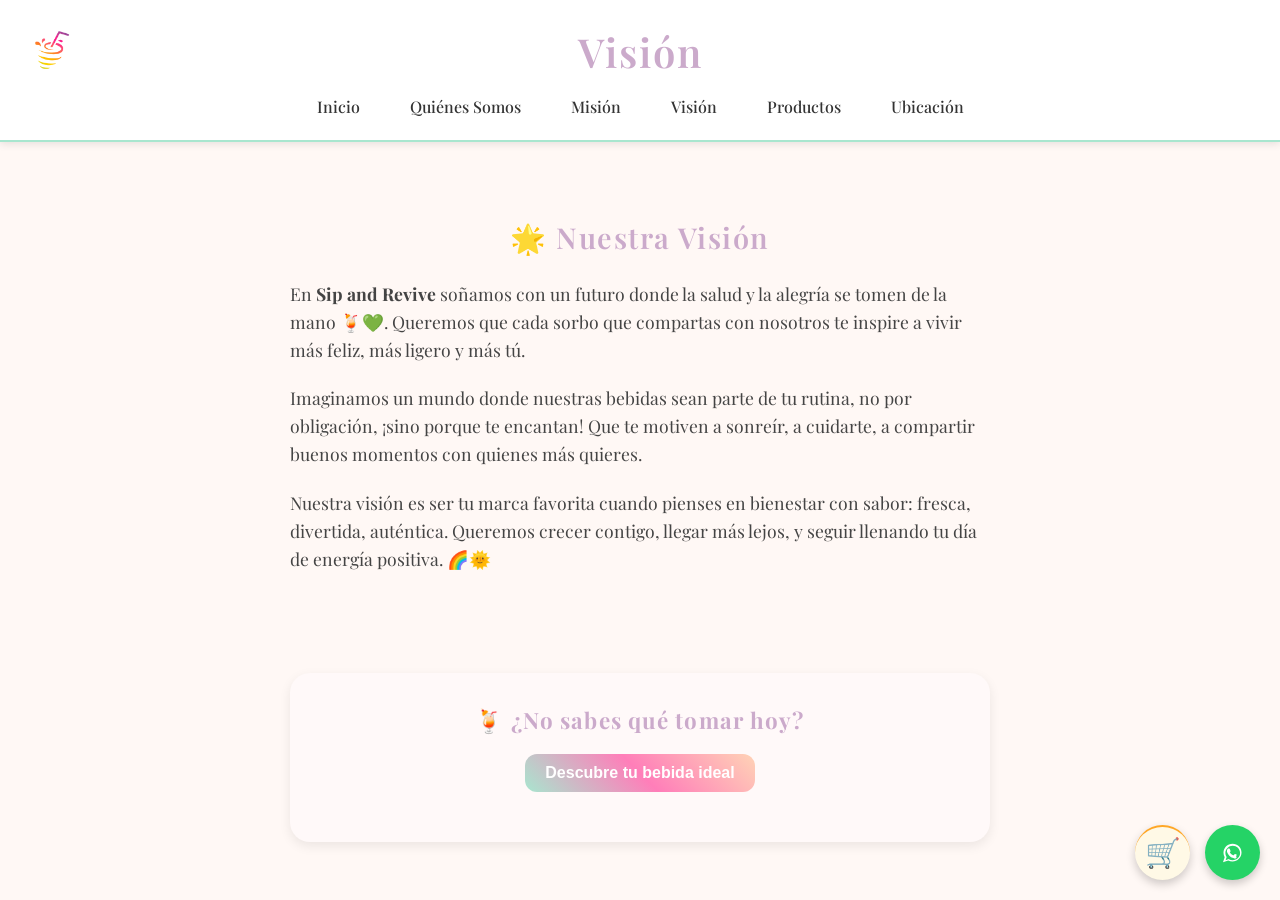
<file: vision.html>
<!DOCTYPE html>
<html lang="es">
<head>
  <meta charset="UTF-8" />
  <meta name="viewport" content="width=device-width, initial-scale=1.0" />
  <title>Visión | Sip and Revive</title>
  <link rel="stylesheet" href="style.css" />
  <link rel="preconnect" href="https://fonts.googleapis.com" />
  <link rel="preconnect" href="https://fonts.gstatic.com" crossorigin />
  <link href="https://fonts.googleapis.com/css2?family=Playfair+Display:wght@400;600;700&display=swap" rel="stylesheet" />
  <style>
    body {
      font-family: 'Playfair Display', serif;
      margin: 0;
      padding: 0;
      background: #fff8f5;
      color: #333;
    }

    header {
      background: white;
      padding: 20px;
      text-align: center;
      color: #cbaacb;
      box-shadow: 0 2px 8px rgba(0, 0, 0, 0.1);
    }

    header h1 {
      margin: 0;
      font-size: 2.5rem;
    }

    nav ul {
      list-style: none;
      padding: 0;
      display: flex;
      justify-content: center;
      gap: 20px;
      margin-top: 10px;
    }

    nav a {
      text-decoration: none;
      color: white;
      font-weight: bold;
      font-size: 1rem;
    }

    nav a:hover {
      text-decoration: underline;
    }

    main {
      padding: 2rem;
    }

    section h2 {
      color: #cbaacb;
      text-align: center;
      font-size: 1.8rem;
    }

    .vision-texto {
      opacity: 0;
      transform: translateY(30px);
      transition: opacity 1.2s ease, transform 1.2s ease;
      font-size: 1.1rem;
      max-width: 700px;
      margin: 20px auto;
      line-height: 1.6;
    }

    .vision-texto.visible {
      opacity: 1;
      transform: translateY(0);
    }

    .sorpresa {
      text-align: center;
      margin-top: 50px;
      padding: 30px;
      background: #fff9f9;
      max-width: 700px;
      margin-left: auto;
      margin-right: auto;
      border-radius: 20px;
      box-shadow: 0 4px 12px rgba(0,0,0,0.08);
    }

    .sorpresa h3 {
      font-size: 1.4rem;
      color: #cbaacb;
      margin-bottom: 15px;
    }

    .sorpresa button {
      padding: 10px 20px;
      border: none;
      border-radius: 12px;
      background: linear-gradient(45deg, #a8e6cf, #ff7eb9, #ffd3b6);
      color: white;
      font-weight: bold;
      cursor: pointer;
      transition: transform 0.3s ease;
      font-size: 1rem;
    }

    .sorpresa button:hover {
      transform: scale(1.05);
    }

    .resultado-sorpresa {
      margin-top: 20px;
      font-size: 1.1rem;
      color: #ff7eb9;
      font-style: italic;
      transition: all 0.4s ease;
    }

    .spin {
      animation: girar 1s linear;
    }

    @keyframes girar {
      from {
        transform: rotate(0deg);
      }
      to {
        transform: rotate(360deg);
      }
    }

    .hero {
      text-align: center;
      margin-top: 2rem;
    }

    .hero img {
      max-width: 100%;
      border-radius: 20px;
      box-shadow: 0 4px 10px rgba(0, 0, 0, 0.1);
    }

    /* Botones flotantes */
    .boton-flotante {
      position: fixed;
      bottom: 20px;
      width: 55px;
      height: 55px;
      border-radius: 50%;
      color: white;
      font-size: 24px;
      text-align: center;
      line-height: 55px;
      z-index: 1000;
      box-shadow: 0 4px 10px rgba(0, 0, 0, 0.2);
      transition: transform 0.3s ease;
    }

    .boton-flotante:hover {
      transform: scale(1.1);
    }

    .whatsapp {
      right: 90px;
      background-color: #25D366;
    }

    .carrito {
      right: 20px;
      background-color: #ff7eb9;
    }
  </style>
</head>
<body>

  <a href="index.html" title="Ir al inicio">
  <img src="img/sip.jpg" alt="Sip and Revive Logo" class="logo-flotante" />
</a>

  <header>
    <h1>Visión</h1>
    <nav>
      <ul>
        <li><a href="index.html">Inicio</a></li>
        <li><a href="quienes_somos.html">Quiénes Somos</a></li>
        <li><a href="mision.html">Misión</a></li>
        <li><a href="vision.html">Visión</a></li>
        <li><a href="productos.html">Productos</a></li>
        <li><a href="indo.html">Ubicación</a></li> <!-- 🔥 CORREGIDO -->
      </ul>
    </nav>
  </header>

  <main>
    <section>
      <h2>🌟 Nuestra Visión</h2>
      <p class="vision-texto">
        En <strong>Sip and Revive</strong> soñamos con un futuro donde la salud y la alegría se tomen de la mano 🍹💚. Queremos que cada sorbo que compartas con nosotros te inspire a vivir más feliz, más ligero y más tú.
      </p>
      <p class="vision-texto">
        Imaginamos un mundo donde nuestras bebidas sean parte de tu rutina, no por obligación, ¡sino porque te encantan! Que te motiven a sonreír, a cuidarte, a compartir buenos momentos con quienes más quieres.
      </p>
      <p class="vision-texto">
        Nuestra visión es ser tu marca favorita cuando pienses en bienestar con sabor: fresca, divertida, auténtica. Queremos crecer contigo, llegar más lejos, y seguir llenando tu día de energía positiva. 🌈🌞
      </p>
    </section>

    <!-- Bebida sorpresa -->
    <div class="sorpresa">
      <h3>🍹 ¿No sabes qué tomar hoy?</h3>
      <button id="sorpresaBtn">Descubre tu bebida ideal</button>
      <p id="resultadoBebida" class="resultado-sorpresa"></p>
    </div>
  </main>

  <!-- Botones flotantes -->
  <a href="https://wa.me/50254330040" class="boton-flotante whatsapp" target="_blank" title="Enviar WhatsApp">
    <svg xmlns="http://www.w3.org/2000/svg" viewBox="0 0 32 32" fill="white" width="28" height="28" style="margin: 13px;">
      <path d="M16.1 0.5C7.6 0.5 0.8 7.2 0.8 15.6c0 2.7 0.7 5.2 2 7.4L0 31.5l8.8-2.8c2.1 1.1 4.5 1.7 7.1 1.7 8.5 0 15.3-6.7 15.3-15.1S24.5 0.5 16.1 0.5zm0 27.7c-2.2 0-4.3-0.6-6.1-1.7l-0.4-0.2-5.2 1.7 1.7-5.1-0.3-0.5c-1.2-1.9-1.8-4.1-1.8-6.4 0-6.7 5.6-12.2 12.4-12.2s12.4 5.4 12.4 12.2c0.1 6.6-5.5 12.1-12.7 12.1zm7.1-9.1c-0.4-0.2-2.4-1.2-2.7-1.3-0.4-0.1-0.7-0.2-1 0.2s-1.1 1.3-1.4 1.6c-0.3 0.3-0.5 0.3-0.9 0.1-2.4-1.2-3.9-2.1-5.5-4.7-0.4-0.6 0.4-0.9 1.1-1.9 0.1-0.2 0.1-0.4 0-0.6s-1-2.4-1.4-3.3c-0.4-1-0.8-0.8-1.1-0.8h-0.9c-0.3 0-0.8 0.1-1.2 0.5-0.4 0.4-1.6 1.6-1.6 3.9s1.6 4.5 1.9 4.8c0.2 0.3 3.1 4.9 7.7 6.5 1.1 0.5 2 0.8 2.7 1s1.3 0.1 1.8 0.1c0.6-0.1 1.8-0.7 2-1.4s0.2-1.3 0.2-1.4c-0.1-0.1-0.4-0.2-0.9-0.4z"/>
    </svg>
  </a>

  <a href="carrito.html" class="boton-flotante carrito" title="Ver carrito">
    🛒
  </a>

  <script>
    document.addEventListener("DOMContentLoaded", () => {
      const textos = document.querySelectorAll(".vision-texto");
      textos.forEach((p, i) => {
        setTimeout(() => {
          p.classList.add("visible");
        }, i * 400);
      });

      const btn = document.getElementById("sorpresaBtn");
      const resultado = document.getElementById("resultadoBebida");

      const bebidas = [
        "🍓 Tentación de Chocolate",
        "🌿 Infusión Vital",
        "🍍 Pink Panter",
        "🍒 Sip de Banana y Caramelo",
        "🍑 Trasnochada",
        "🥭 Elixir de Manzana",
        "🍋 Té Chai",
        "🍓 Berry Boost",
        "🌿 Sip de Caramelo",
        "🍍 Waffles",
        "🍒 Bowl"
      ];

      btn.addEventListener("click", () => {
        btn.classList.add("spin");
        resultado.textContent = "";
        setTimeout(() => {
          const elegido = bebidas[Math.floor(Math.random() * bebidas.length)];
          resultado.textContent = `Tu bebida ideal es: ${elegido}`;
          btn.classList.remove("spin");
        }, 1000);
      });
    });
  </script>
</body>
</html>
</file>
<file: style.css>
:root {
  --blanco: #ffffff;
  --verde: #a8e6cf;
  --fuccia: #ff7eb9;
  --morado: #cbaacb;
  --naranja: #ffd3b6;
  --amarillo: #ffffb5;

  --gris-claro: #f8f9fa;
  --texto: #333;
  --sombra: rgba(0, 0, 0, 0.06);
  --borde: #e0e0e0;
}

* {
  margin: 0;
  padding: 0;
  box-sizing: border-box;
}

body {
  font-family: 'Playfair Display', serif;
  color: #222;
  line-height: 1.6;
  font-weight: 400;
}

h1, h2, h3 {
  font-weight: 700;
  letter-spacing: 0.05em;
}

header {
  background-color: var(--blanco);
  padding: 20px;
  text-align: center;
  border-bottom: 2px solid var(--verde);
  box-shadow: 0 2px 8px var(--sombra);
}

h1 {
  font-size: 2.5rem;
  color: var(--morado);
  font-weight: 600;
}

nav ul {
  list-style: none;
  display: flex;
  justify-content: center;
  flex-wrap: wrap;
  gap: 25px;
  margin-top: 15px;
}

nav ul li a {
  text-decoration: none;
  color: var(--texto);
  font-weight: 500;
  padding: 10px 15px;
  border-radius: 6px;
  transition: background-color 0.3s ease, color 0.3s ease;
}

nav ul li a:hover {
  background-color: var(--fuccia);
  color: var(--blanco);
}

main {
  padding: 40px 20px;
  max-width: 1200px;
  margin: 0 auto;
}

.hero {
  display: flex;
  justify-content: center;
  margin-top: 30px;
}

.hero img {
  width: 90%;
  max-width: 1000px;
  border-radius: 20px;
  box-shadow: 0 4px 12px var(--sombra);
}

section {
  margin-top: 40px;
  padding-bottom: 30px;
}

section h2 {
  font-size: 2rem;
  color: var(--naranja);
  margin-bottom: 10px;
  font-weight: 600;
}

section p {
  font-size: 1.1rem;
  color: #444;
}

.boton-flotante {
  position: fixed;
  bottom: 20px;
  width: 55px;
  height: 55px;
  border-radius: 50%;
  background-color: white;
  display: flex;
  align-items: center;
  justify-content: center;
  box-shadow: 0 4px 8px rgba(0, 0, 0, 0.3);
  text-decoration: none;
  z-index: 1000;
  cursor: pointer;
  font-family: 'Arial', sans-serif;
  font-weight: 600;
  color: inherit;
  object-fit: cover;
}

.boton-flotante.whatsapp {
  right: 20px;
  background-color: #25d366;
  color: white;
  font-size: 2rem;
  box-shadow: 0 4px 8px rgba(0,0,0,0.2);
  padding: 5px;
}

.boton-flotante.carrito {
  right: 90px;
  background-color: #fff9e6;
  border-top: 2px solid #ffa726;
  color: #2e7d32;
  font-size: 1.8rem;
  padding: 1rem;
  box-sizing: border-box;
  border-radius: 50%;
}

.boton-flotante svg {
  width: 32px;
  height: 32px;
}

.ubicacion-mapa {
  max-width: 800px;
  margin: 60px auto;
  padding: 20px;
  background: #fffaf4;
  border-radius: 12px;
  font-family: 'Playfair Display', serif;
  text-align: center;
}

.ubicacion-mapa p {
  margin-bottom: 20px;
  color: #555;
  font-size: 1.1rem;
}

.contenedor-mapa iframe {
  width: 100%;
  height: 300px;
  border: none;
  border-radius: 12px;
  box-shadow: 0 4px 10px rgba(0,0,0,0.1);
}

/* Logo fijo flotante en esquina superior izquierda */
.logo-flotante {
  position: fixed;
  top: 20px;       /* distancia desde arriba */
  left: 20px;      /* distancia desde la izquierda */
  width: 60px;     /* tamaño del logo */
  height: auto;
  z-index: 10000;  /* que esté encima de todo */
  cursor: pointer; /* si quieres que sea clickeable */
  transition: transform 0.3s ease;
}

.logo-flotante:hover {
  transform: scale(1.1);
}
</file>
